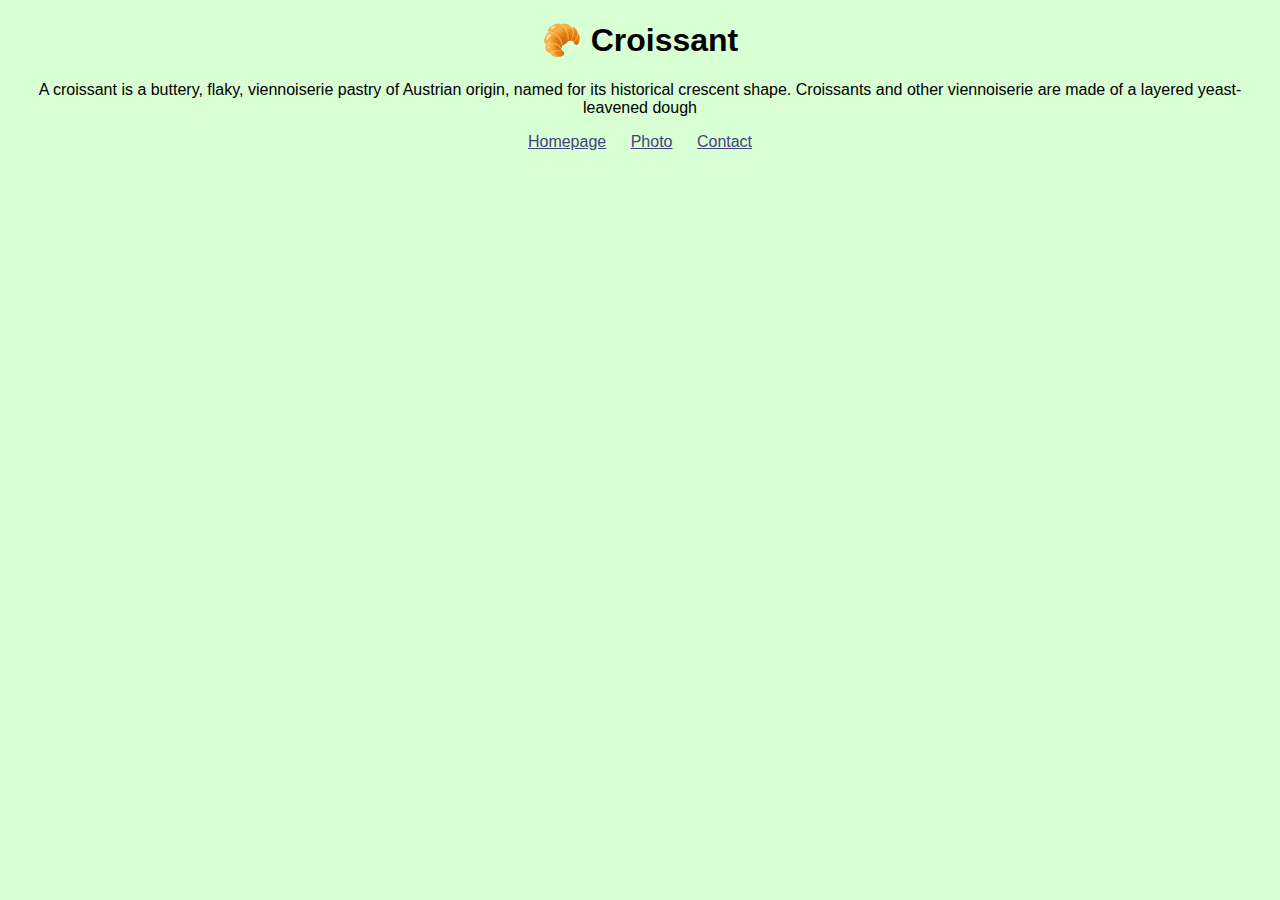
<file: index.html>
<!DOCTYPE html>
<html lang="en">
  <head>
    <meta charset="UTF-8" />
    <meta http-equiv="X-UA-Compatible" content="IE=edge" />
    <meta name="viewport" content="width=device-width, initial-scale=1.0" />
    <link rel="stylesheet" href="src/style.css" />
    <title>The best croissant in New York - Croissant.com</title>
    <meta name="description" content="Taste the best croissant in town" />
  </head>
  <body>
    <h1>🥐 Croissant</h1>
    <p>
      A croissant is a buttery, flaky, viennoiserie pastry of Austrian origin,
      named for its historical crescent shape. Croissants and other viennoiserie
      are made of a layered yeast-leavened dough
    </p>
    <footer>
      <a href="/" title="Home">Homepage</a>
      <a href="/photo.html" title="croissant-photo">Photo</a>
      <a href="/contact.html" title="Contact Croissant.com">Contact</a>
    </footer>
  </body>
</html>
</file>
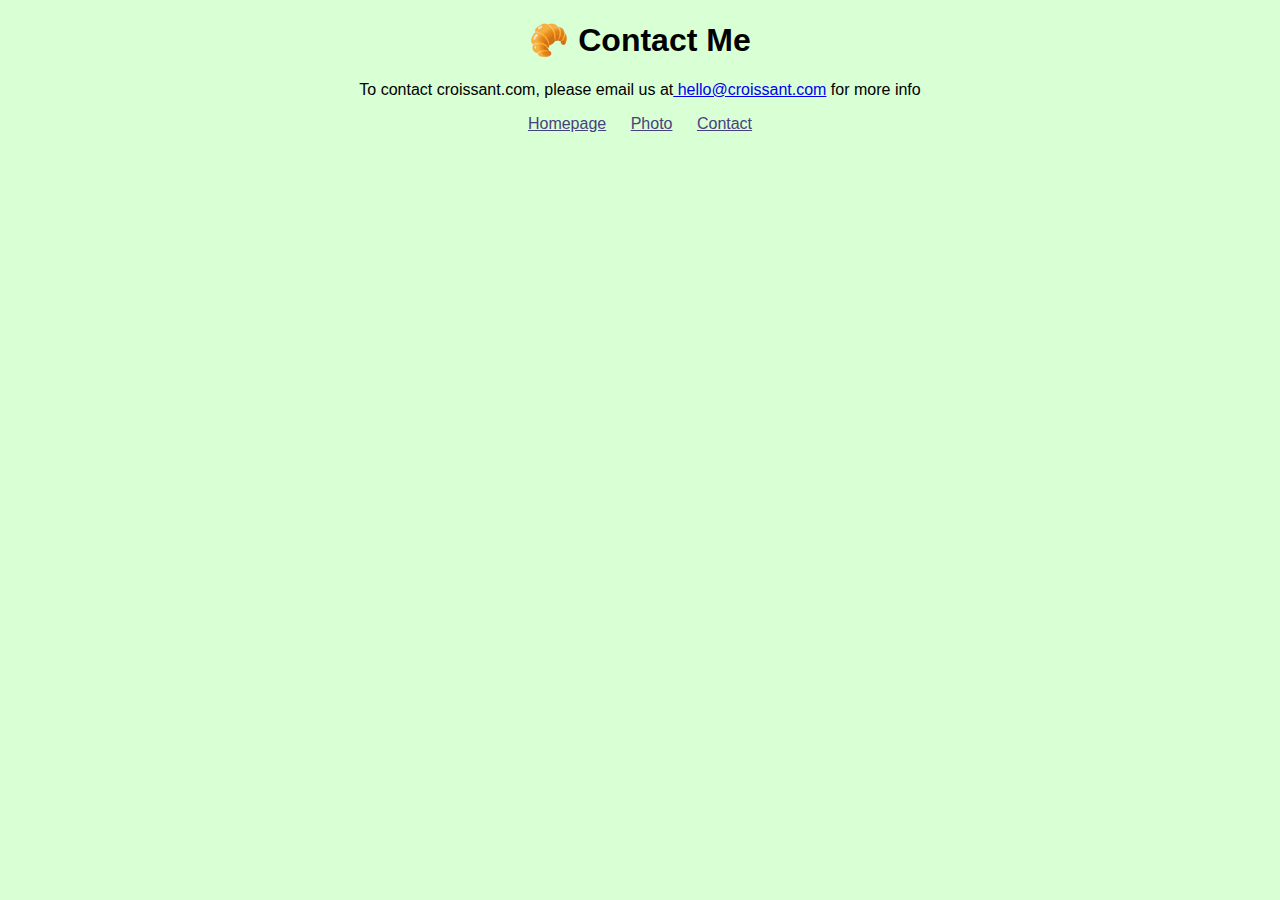
<file: contact.html>
<!DOCTYPE html>
<html lang="en">
  <head>
    <meta charset="UTF-8" />
    <meta http-equiv="X-UA-Compatible" content="IE=edge" />
    <meta name="viewport" content="width=device-width, initial-scale=1.0" />
    <link rel="stylesheet" href="src/style.css" />
    <title>Contact us - Croissant.com</title>
    <meta
      name="description"
      content="Contact croissant.com to learn more about our homemade croissants"
    />
  </head>
  <body>
    <h1>🥐 Contact Me</h1>
    <p>
      To contact croissant.com, please email us at<a
        href="mailto:hello@croissant.com"
        title="contact by email"
      >
        hello@croissant.com</a
      >
      for more info
    </p>
    <footer>
      <a href="/" title="Home"> Homepage</a>
      <a href="/photo.html" title="Croissant photo"> Photo</a>
      <a href="/contact.html" title="Contact Croissant.com"> Contact</a>
    </footer>
  </body>
</html>
</file>
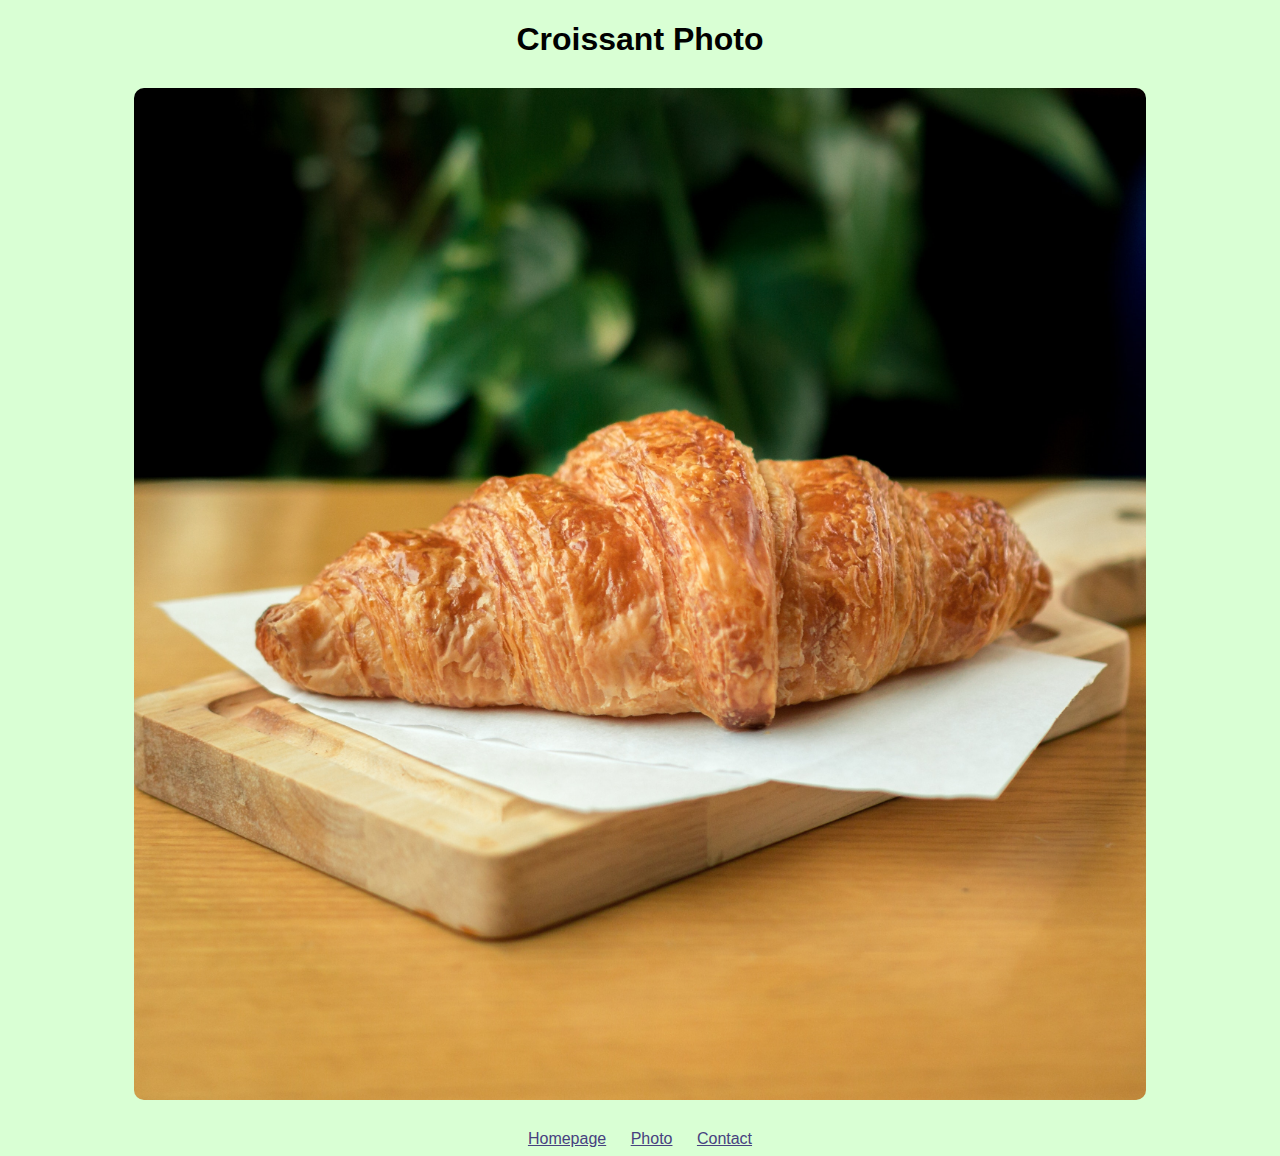
<file: photo.html>
<!DOCTYPE html>
<html lang="en">
  <head>
    <meta charset="UTF-8" />
    <meta http-equiv="X-UA-Compatible" content="IE=edge" />
    <meta name="viewport" content="width=device-width, initial-scale=1.0" />
    <link rel="stylesheet" href="src/style.css" />
    <title>An example of the perfect Croissant - Croissant.com</title>
    <meta
      name="description"
      content="Enjoy a beautiful picture of a homemade croissant"
    />
  </head>
  <body>
    <h1>Croissant Photo</h1>
    <img
      src="image/Croissant.jpg"
      alt="Homemade croissant"
      class="croissant-photo"
    />
    <footer>
      <a href="/index.html" title="Home"> Homepage</a>
      <a href="/photo.html" title="Croissant photo"> Photo</a>
      <a href="/contact.html" title="Contact Croissant.com"> Contact</a>
    </footer>
  </body>
</html>
</file>
<file: src/style.css>
body {
  background-color: rgb(217, 255, 212);
  font-family: Arial, Helvetica, sans-serif;
}
h1,
a,
p {
  text-align: center;
}

footer {
  text-align: center;
}

footer a {
  margin: 0 10px;
  color: rgb(71, 65, 128);
}
.croissant-photo {
  max-width: 80%;
  border-radius: 10px;
  display: block;
  margin: 30px auto;
}
</file>
